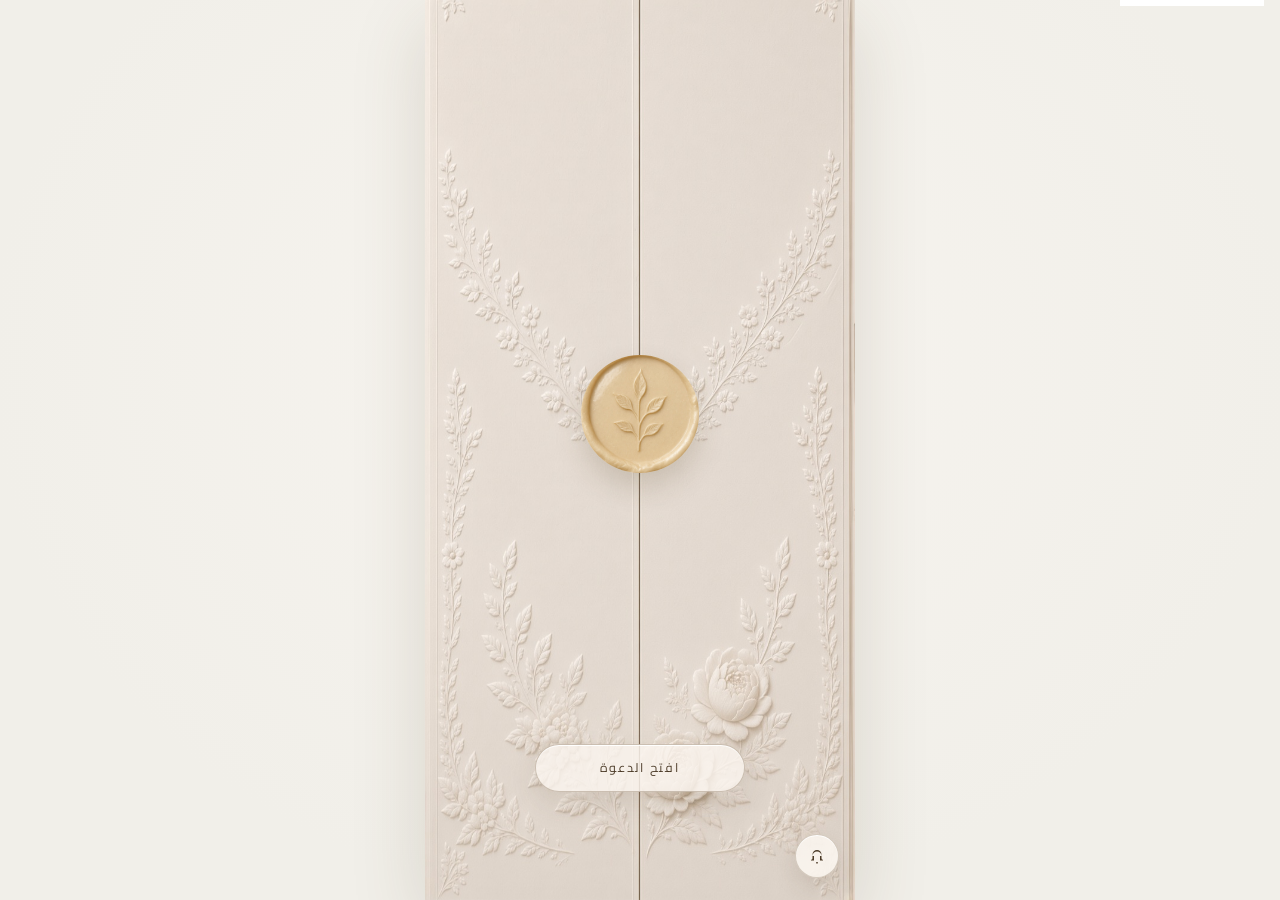
<file: index.html>
<!DOCTYPE html>
<html lang="ar" dir="rtl">
<head>
  <meta charset="UTF-8" />
  <meta name="viewport" content="width=device-width, initial-scale=1, viewport-fit=cover" />
  <meta name="color-scheme" content="light" />
  <title>دعوة زفاف | عمر &amp; شيماء</title>
  <meta name="description" content="أفراح آل باداود و آل بازمول — دعوة لحضور حفل زفاف عمر وشيماء في قاعة شغف." />
  <meta name="author" content="آل باداود و آل بازمول" />
  <meta name="robots" content="index, follow" />
  <meta name="theme-color" content="#f3efe8" />
  <link rel="canonical" href="https://smartcodecrew.github.io/engagement-invitation/" />
  <meta property="og:type" content="website" />
  <meta property="og:locale" content="ar_SA" />
  <meta property="og:url" content="https://smartcodecrew.github.io/engagement-invitation/" />
  <meta property="og:title" content="دعوة زفاف | عمر &amp; شيماء" />
  <meta property="og:description" content="أفراح آل باداود و آل بازمول — نتشرف بدعوتكم لحضور حفل الزفاف." />
  <meta property="og:image" content="https://smartcodecrew.github.io/engagement-invitation/assets/images/elysee-frame.jpg" />
  <meta name="twitter:card" content="summary_large_image" />
  <meta name="twitter:title" content="دعوة زفاف | عمر &amp; شيماء" />
  <meta name="twitter:description" content="أفراح آل باداود و آل بازمول." />
  <meta name="twitter:image" content="https://smartcodecrew.github.io/engagement-invitation/assets/images/elysee-frame.jpg" />
  <link rel="icon" type="image/svg+xml" href="assets/icons/favicon.svg" />
  <link rel="manifest" href="site.webmanifest" />
  <link rel="preconnect" href="https://fonts.googleapis.com" />
  <link rel="preconnect" href="https://fonts.gstatic.com" crossorigin />
  <link href="https://fonts.googleapis.com/css2?family=Amiri:ital,wght@0,400;0,700;1,400&family=Aref+Ruqaa:wght@400;700&family=Cairo:wght@400;500;600&family=Cormorant+Garamond:wght@500;600&display=swap" rel="stylesheet" />
  <link rel="stylesheet" href="style.css" />
  <script type="application/ld+json">
  {"@context":"https://schema.org","@type":"Event","name":"حفل زفاف عمر وشيماء","startDate":"2026-11-09","eventAttendanceMode":"https://schema.org/OfflineEventAttendanceMode","eventStatus":"https://schema.org/EventScheduled","location":{"@type":"Place","name":"قاعة شغف - الإسكان الجنوبي"},"organizer":{"@type":"Organization","name":"أفراح آل باداود و آل بازمول"}}
  </script>
</head>
<body>
  <a class="skip-link" href="#story">تخطي إلى الدعوة</a>

  <div class="hud" id="hud">
    <button type="button" class="pill pill--float" id="scroll-next" hidden>إلى الأسفل <i class="chev" aria-hidden="true"></i></button>
    <button type="button" class="music" id="music-toggle" aria-label="تشغيل الموسيقى" aria-pressed="false">
      <svg viewBox="0 0 24 24" aria-hidden="true"><path fill="currentColor" d="M12 4a6 6 0 0 0-6 6v5a2 2 0 0 1-2 2v1h4v-6H6a6 6 0 0 1 12 0h-2v6h4v-1a2 2 0 0 1-2-2v-5a6 6 0 0 0-6-6zm-1 16h2v2h-2z"/></svg>
    </button>
    <audio id="bg-music" preload="none" loop></audio>
  </div>

  <div id="doors" class="doors" role="dialog" aria-modal="true" aria-label="فتح الدعوة">
    <div class="doors__pair" id="doors-pair">
      <div class="door door--left" aria-hidden="true"></div>
      <div class="door door--right" aria-hidden="true"></div>
      <button type="button" class="doors__open" id="open-invite">
        <span class="seal">
          <img src="assets/images/wax-seal.jpg" alt="" />
        </span>
        <span class="pill">افتح الدعوة</span>
      </button>
    </div>
  </div>

  <main id="stage" class="stage" aria-hidden="true">
    <p class="brand">دعوة زفاف</p>
    <div class="scroller" id="scroller">
      <section class="panel panel--cover" id="cover">
        <p class="cover__families rise" id="cover-families">أفراح آل باداود و آل بازمول</p>
        <h1 class="cover__names">
          <span class="script rise" id="cover-groom">عمر</span>
          <span class="script script--amp rise">&amp;</span>
          <span class="script rise" id="cover-bride">شيماء</span>
        </h1>
        <p class="cover__guest rise" id="cover-guest" hidden></p>
      </section>

      <section class="panel panel--letter" id="story" aria-labelledby="letter-title">
        <h2 id="letter-title" class="stack-names rise">
          <span id="letter-groom">عمر</span>
          <span class="script script--and">و</span>
          <span id="letter-bride">شيماء</span>
        </h2>
        <div class="ornament rise" aria-hidden="true"><span></span><i></i><span></span></div>
        <div class="letter rise" id="letter-body"></div>
      </section>

      <section class="panel" id="when" aria-label="التاريخ">
        <div class="kicker rise"><span id="date-kicker">التاريخ</span></div>
        <div class="ornament rise" aria-hidden="true"><span></span><i></i><span></span></div>
        <div class="medal rise">
          <svg class="medal__sprig" viewBox="0 0 80 36" aria-hidden="true">
            <path d="M40 34 V10 M40 16 C32 10 28 6 30 2 M40 18 C48 12 54 8 52 3 M40 22 C33 18 30 16 32 12 M40 22 C47 18 52 16 50 12" fill="none" stroke="currentColor" stroke-width="1" stroke-linecap="round"/>
          </svg>
          <p class="medal__day" id="date-day">09</p>
          <p class="medal__month" id="date-month">نوفمبر</p>
          <p class="medal__year" id="date-year">2026</p>
          <i class="gem" aria-hidden="true"></i>
          <p class="medal__week" id="date-weekday">الاثنين</p>
          <p class="medal__hijri" id="date-hijri">29/5/1448 هـ</p>
          <a class="pill pill--mini" id="calendar-link" href="#" download="wedding.ics">أضف إلى التقويم</a>
        </div>
      </section>

      <section class="panel" id="location" aria-labelledby="loc-title">
        <p class="mini-names rise" id="loc-names">عمر<br>و<br>شيماء</p>
        <div class="ornament rise" aria-hidden="true"><span></span><i></i><span></span></div>
        <p class="kicker rise" id="loc-title"><span>الموقع</span></p>
        <div class="compass rise" aria-hidden="true">
          <svg viewBox="0 0 220 200">
            <path d="M36 188 V78 Q36 22 110 22 Q184 22 184 78 V188" fill="none" stroke="currentColor" stroke-width="1.1"/>
            <path d="M22 188 H198" fill="none" stroke="currentColor" stroke-width="1"/>
            <circle cx="110" cy="112" r="46" fill="none" stroke="currentColor" stroke-width=".7"/>
            <circle cx="110" cy="112" r="28" fill="none" stroke="currentColor" stroke-width=".6"/>
            <path d="M110 48 V176 M48 112 H172" fill="none" stroke="currentColor" stroke-width=".55"/>
            <path d="M110 58 l3 8 h-6z" fill="currentColor"/>
            <text x="110" y="44" text-anchor="middle" font-size="11" fill="currentColor" font-family="Cormorant Garamond, serif">N</text>
            <path d="M110 78 c-8 16 -6 28 0 40 c6-12 8-24 0-40z" fill="currentColor"/>
            <circle cx="110" cy="92" r="7" fill="none" stroke="#f6f1ea" stroke-width="3"/>
            <circle cx="110" cy="92" r="5.5" fill="currentColor"/>
          </svg>
          <p class="compass__tag" id="compass-tag">قاعة شغف</p>
        </div>
        <p class="venue-script rise" id="venue-name">قاعة شغف</p>
        <p class="venue-address rise" id="venue-address">الإسكان الجنوبي</p>
        <a class="pill pill--wide rise" id="maps-link" href="#" target="_blank" rel="noopener noreferrer">افتح الخريطة</a>
      </section>

      <section class="panel" id="countdown" aria-labelledby="cd-title">
        <p class="kicker rise" id="cd-title"><span>يبدأ الحفل بعد</span></p>
        <div class="ornament rise" aria-hidden="true"><span></span><i></i><span></span></div>
        <div class="days rise">
          <span class="days__line" aria-hidden="true"></span>
          <span class="days__num" id="cd-days">0</span>
          <span class="days__line" aria-hidden="true"></span>
        </div>
        <p class="days__label rise">يوم</p>
        <div class="clock rise" role="group" aria-label="الساعات والدقائق والثواني">
          <div><span id="cd-hours">00</span><small>ساعة</small></div>
          <b aria-hidden="true">:</b>
          <div><span id="cd-minutes">00</span><small>دقيقة</small></div>
          <b aria-hidden="true">:</b>
          <div><span id="cd-seconds">00</span><small>ثانية</small></div>
        </div>
        <p class="quote rise" id="cd-quote"></p>
        <p class="sr-only" id="cd-live" aria-live="polite"></p>
      </section>

      <section class="panel" id="program" aria-labelledby="program-title">
        <p class="kicker rise" id="program-title"><span>مسار الحفل</span></p>
        <div class="ornament rise" aria-hidden="true"><span></span><i></i><span></span></div>
        <ol class="steps" id="steps"></ol>
      </section>

      <section class="panel" id="notes" aria-labelledby="notes-title">
        <p class="kicker rise" id="notes-title"><span>تنبيهات</span></p>
        <div class="ornament rise" aria-hidden="true"><span></span><i></i><span></span></div>
        <ul class="steps steps--rules" id="rules"></ul>
      </section>

      <section class="panel panel--gallery" id="gallery" aria-labelledby="gallery-title">
        <h2 class="script script--md rise" id="gallery-title">أجمل اللحظات</h2>
        <div class="ornament rise" aria-hidden="true"><span></span><i></i><span></span></div>
        <p class="fine rise" id="gallery-lead">لحظات هذه الليلة تكتمل بحضوركم</p>
        <div class="mosaic rise" id="mosaic">
          <figure class="mosaic__hero"><img src="assets/images/elysee-frame.jpg" alt="" /></figure>
          <figure><img src="assets/images/elysee-doors.jpg" alt="" /></figure>
          <figure><img src="assets/images/elysee-frame.jpg" alt="" /></figure>
        </div>
      </section>

      <section class="panel" id="wish" aria-labelledby="wish-title">
        <h2 class="script script--md rise" id="wish-title">كلمة منك</h2>
        <div class="ornament rise" aria-hidden="true"><span></span><i></i><span></span></div>
        <p class="fine rise">اكتب اسمك ورسالة قصيرة للعروسين</p>
        <form class="card-form rise" id="wish-form">
          <input id="wish-name" name="name" type="text" maxlength="40" placeholder="الاسم" autocomplete="name" required />
          <textarea id="wish-text" name="text" maxlength="180" rows="3" placeholder="رسالتك..." required></textarea>
          <button class="pill pill--solid" type="submit">أرسِل الكلمة</button>
        </form>
        <p class="thanks rise" id="wish-thanks" hidden>شكرًا، حُفظت كلمتك على هذا الجهاز</p>
      </section>

      <section class="panel" id="rsvp" aria-labelledby="rsvp-title">
        <h2 class="script script--md rise" id="rsvp-title">تأكيد الحضور</h2>
        <div class="ornament rise" aria-hidden="true"><span></span><i></i><span></span></div>
        <p class="fine rise">شاركنا إن كنت تشرفنا بالحضور</p>
        <form class="card-form rise" id="rsvp-form">
          <input id="rsvp-name" name="name" type="text" maxlength="40" placeholder="الاسم" autocomplete="name" required />
          <div class="choice" role="group" aria-label="الحضور">
            <button type="button" class="pill is-pick" id="rsvp-yes" aria-pressed="true">سأحضر</button>
            <button type="button" class="pill" id="rsvp-no" aria-pressed="false">أعتذر</button>
          </div>
          <div class="stepper" id="rsvp-count-wrap">
            <button type="button" id="count-minus" aria-label="إنقاص العدد">−</button>
            <span id="rsvp-count">1</span>
            <button type="button" id="count-plus" aria-label="زيادة العدد">+</button>
          </div>
          <button class="pill pill--solid" type="submit">إرسال</button>
        </form>
        <p class="thanks rise" id="rsvp-thanks" hidden>شكرًا، تم حفظ ردك على هذا الجهاز</p>
      </section>

      <section class="panel" id="gift" aria-labelledby="gift-title">
        <p class="kicker rise" id="gift-title"><span>الهدية</span></p>
        <div class="ornament rise" aria-hidden="true"><span></span><i></i><span></span></div>
        <p class="script script--md rise" id="gift-lead">حضوركم هو أجمل هدية</p>
        <div class="iban rise" id="iban-card" hidden>
          <p class="fine" id="iban-owner"></p>
          <p class="iban__num" id="iban-num"></p>
          <button type="button" class="pill pill--mini" id="iban-copy">انسخ الآيبان</button>
        </div>
      </section>

      <section class="panel panel--end" id="ending">
        <h2 class="stack-names rise">
          <span id="end-groom">عمر</span>
          <span class="script script--and">و</span>
          <span id="end-bride">شيماء</span>
        </h2>
        <div class="ornament rise" aria-hidden="true"><span></span><i></i><span></span></div>
        <p class="closing rise" id="closing-text">وبحضوركم يتم الفرح والسرور</p>
        <p class="closing__date rise" id="closing-date">9 نوفمبر 2026</p>
        <p class="credit rise">الموسيقى: Gymnopédie No. 1 — Kevin MacLeod، برخصة CC BY 4.0</p>
      </section>
    </div>
  </main>

  <script src="https://cdn.jsdelivr.net/npm/gsap@3.12.5/dist/gsap.min.js" defer></script>
  <script src="script.js" defer></script>
</body>
</html>
</file>
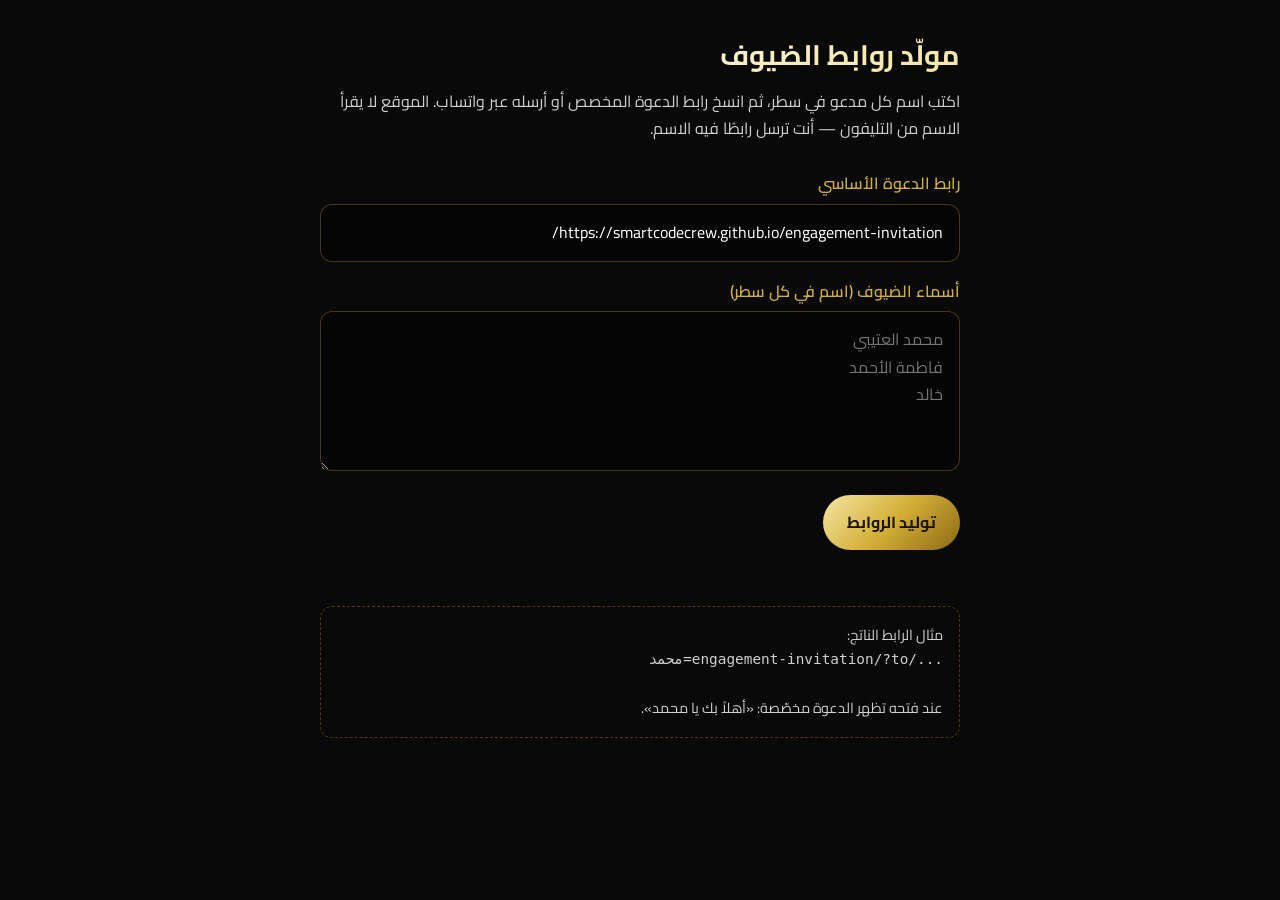
<file: guests.html>
<!DOCTYPE html>
<html lang="ar" dir="rtl">
<head>
  <meta charset="UTF-8" />
  <meta name="viewport" content="width=device-width, initial-scale=1" />
  <meta name="robots" content="noindex" />
  <title>مولّد روابط الضيوف</title>
  <link rel="preconnect" href="https://fonts.googleapis.com" />
  <link href="https://fonts.googleapis.com/css2?family=Cairo:wght@400;600;700&display=swap" rel="stylesheet" />
  <style>
    :root {
      --bg: #090909;
      --accent: #d4af37;
      --text: #fff;
      --muted: #cfcfcf;
      --card: rgba(255, 255, 255, 0.08);
    }
    * { box-sizing: border-box; margin: 0; padding: 0; }
    body {
      font-family: Cairo, sans-serif;
      background: var(--bg);
      color: var(--text);
      min-height: 100vh;
      padding: 2rem 1.25rem 4rem;
      line-height: 1.7;
    }
    .wrap { max-width: 640px; margin: 0 auto; }
    h1 {
      font-size: 1.75rem;
      background: linear-gradient(135deg, #fff, #f5e6a3);
      -webkit-background-clip: text;
      background-clip: text;
      color: transparent;
      margin-bottom: 0.5rem;
    }
    .lead { color: var(--muted); margin-bottom: 1.75rem; }
    label { display: block; margin-bottom: 0.4rem; color: var(--accent); font-weight: 600; }
    textarea, input {
      width: 100%;
      padding: 0.9rem 1rem;
      border-radius: 12px;
      border: 1px solid rgba(212, 175, 55, 0.3);
      background: rgba(0, 0, 0, 0.4);
      color: var(--text);
      font: inherit;
      margin-bottom: 1rem;
    }
    textarea { min-height: 160px; resize: vertical; }
    button {
      font: inherit;
      font-weight: 700;
      cursor: pointer;
      border: none;
      border-radius: 999px;
      padding: 0.85rem 1.5rem;
      background: linear-gradient(135deg, #f5e6a3, #d4af37, #8b6914);
      color: #1a1408;
      margin-left: 0.5rem;
      margin-bottom: 0.5rem;
    }
    .list { margin-top: 1.5rem; display: grid; gap: 0.75rem; }
    .row {
      background: var(--card);
      border: 1px solid rgba(212, 175, 55, 0.22);
      border-radius: 14px;
      padding: 1rem;
    }
    .row strong { display: block; margin-bottom: 0.35rem; }
    .row a { color: var(--accent); word-break: break-all; font-size: 0.9rem; }
    .actions { margin-top: 0.65rem; display: flex; flex-wrap: wrap; gap: 0.4rem; }
    .actions button {
      background: transparent;
      border: 1px solid rgba(212, 175, 55, 0.45);
      color: var(--accent);
      padding: 0.45rem 0.9rem;
      font-size: 0.85rem;
    }
    .hint {
      margin-top: 1.5rem;
      color: var(--muted);
      font-size: 0.9rem;
      padding: 1rem;
      border: 1px dashed rgba(212, 175, 55, 0.3);
      border-radius: 12px;
    }
    .toast {
      position: fixed;
      bottom: 1.5rem;
      left: 50%;
      transform: translateX(-50%);
      background: #1a1a1a;
      border: 1px solid var(--accent);
      padding: 0.7rem 1.2rem;
      border-radius: 999px;
      opacity: 0;
      transition: opacity 0.3s;
      pointer-events: none;
    }
    .toast.show { opacity: 1; }
  </style>
</head>
<body>
  <div class="wrap">
    <h1>مولّد روابط الضيوف</h1>
    <p class="lead">
      اكتب اسم كل مدعو في سطر، ثم انسخ رابط الدعوة المخصص أو أرسله عبر واتساب.
      الموقع لا يقرأ الاسم من التليفون — أنت ترسل رابطًا فيه الاسم.
    </p>

    <label for="base">رابط الدعوة الأساسي</label>
    <input id="base" type="url" value="https://smartcodecrew.github.io/engagement-invitation/" />

    <label for="names">أسماء الضيوف (اسم في كل سطر)</label>
    <textarea id="names" placeholder="محمد العتيبي&#10;فاطمة الأحمد&#10;خالد"></textarea>

    <button type="button" id="generate">توليد الروابط</button>

    <div class="list" id="list"></div>

    <p class="hint">
      مثال الرابط الناتج:<br />
      <code>.../engagement-invitation/?to=محمد</code><br /><br />
      عند فتحه تظهر الدعوة مخصّصة: «أهلاً بك يا محمد».
    </p>
  </div>

  <div class="toast" id="toast">تم النسخ</div>

  <script>
    const baseInput = document.getElementById("base");
    const namesInput = document.getElementById("names");
    const list = document.getElementById("list");
    const toast = document.getElementById("toast");

    function showToast(msg) {
      toast.textContent = msg;
      toast.classList.add("show");
      setTimeout(() => toast.classList.remove("show"), 1600);
    }

    function buildLink(name) {
      const base = (baseInput.value || "").replace(/\/?$/, "/");
      return `${base}?to=${encodeURIComponent(name)}`;
    }

    function whatsappUrl(name, link) {
      const text = `السلام عليكم ${name} 🌿\nنتشرف بدعوتكم لحضور حفل الخطوبة:\n${link}`;
      return `https://wa.me/?text=${encodeURIComponent(text)}`;
    }

    document.getElementById("generate").addEventListener("click", () => {
      const names = namesInput.value
        .split(/\n+/)
        .map((n) => n.trim())
        .filter(Boolean);

      list.innerHTML = "";
      if (!names.length) {
        showToast("أضف اسمًا واحدًا على الأقل");
        return;
      }

      names.forEach((name) => {
        const link = buildLink(name);
        const row = document.createElement("div");
        row.className = "row";
        row.innerHTML = `
          <strong>${name}</strong>
          <a href="${link}" target="_blank" rel="noopener">${link}</a>
          <div class="actions">
            <button type="button" data-copy="${link}">نسخ الرابط</button>
            <a href="${whatsappUrl(name, link)}" target="_blank" rel="noopener">
              <button type="button">واتساب</button>
            </a>
          </div>
        `;
        list.appendChild(row);
      });
    });

    list.addEventListener("click", async (e) => {
      const btn = e.target.closest("[data-copy]");
      if (!btn) return;
      try {
        await navigator.clipboard.writeText(btn.dataset.copy);
        showToast("تم نسخ الرابط");
      } catch {
        showToast("تعذر النسخ");
      }
    });
  </script>
</body>
</html>
</file>
<file: style.css>
/* Élysée cream invitation — عمر & شيماء */

:root {
  --paper: #f6f1ea;
  --outer: #f1efe9;
  --ink: #4b3a27;
  --ink-soft: #6d5a40;
  --gold: #a8926e;
  --gold-deep: #5f461f;
  --line: rgba(168, 146, 110, 0.55);
  --serif: "Cormorant Garamond", Georgia, serif;
  --script: "Aref Ruqaa", "Amiri", serif;
  --body: "Amiri", "Cairo", serif;
  --sans: "Cairo", sans-serif;
  --shadow: 0 24px 70px rgba(90, 70, 40, 0.16);
}

* { box-sizing: border-box; margin: 0; padding: 0; }
[hidden] { display: none !important; }

html, body {
  height: 100%;
  background: var(--outer);
  color: var(--ink);
  font-family: var(--sans);
}

body {
  min-height: 100dvh;
  display: grid;
  place-items: center;
}

button, a, input, textarea { font-family: inherit; color: inherit; }

.skip-link {
  position: absolute;
  top: -40px;
  right: 1rem;
  background: #fff;
  padding: 0.5rem 1rem;
  z-index: 100;
}
.skip-link:focus { top: 0.5rem; }

.sr-only {
  position: absolute;
  width: 1px;
  height: 1px;
  overflow: hidden;
  clip: rect(0, 0, 0, 0);
}

.stage,
.doors__pair {
  width: min(430px, 100vw);
  height: min(100dvh, 920px);
  position: relative;
  overflow: hidden;
  background: var(--paper);
  box-shadow: var(--shadow);
}

@media (max-width: 480px) {
  .stage, .doors__pair { box-shadow: none; height: 100dvh; width: 100vw; }
}

/* ---------- doors ---------- */
.doors {
  position: fixed;
  inset: 0;
  z-index: 40;
  display: grid;
  place-items: center;
  background: radial-gradient(ellipse at 50% 40%, #f7f4ef, var(--outer) 72%);
}
.doors.is-open { pointer-events: none; }

.doors__pair {
  display: grid;
  grid-template-columns: 1fr 1fr;
  direction: ltr;
}

.door {
  background-image: url("assets/images/elysee-doors.jpg");
  background-repeat: no-repeat;
  background-size: 200% 100%;
  will-change: transform;
}
.door--left { background-position: left center; }
.door--right { background-position: right center; box-shadow: inset 1px 0 0 rgba(255,255,255,.35); }

.doors__open {
  position: absolute;
  inset: 0;
  border: 0;
  background: transparent;
  cursor: pointer;
  z-index: 2;
}

.seal {
  position: absolute;
  left: 50%;
  top: 46%;
  width: 118px;
  height: 118px;
  margin: -59px 0 0 -59px;
  border-radius: 50%;
  overflow: hidden;
  box-shadow: 0 14px 28px rgba(80, 60, 30, 0.18);
}
.seal img {
  width: 178%;
  height: 178%;
  object-fit: cover;
  margin: -39% 0 0 -39%;
  pointer-events: none;
  animation: seal-idle 3.4s ease-in-out infinite;
}

@keyframes seal-idle {
  50% { transform: scale(1.04); }
}

/* ---------- hud ---------- */
.hud {
  position: fixed;
  z-index: 70;
  left: 50%;
  top: 50%;
  transform: translate(-50%, -50%);
  width: min(430px, 100vw);
  height: min(100dvh, 920px);
  pointer-events: none;
}
@media (max-width: 480px) {
  .hud { width: 100vw; height: 100dvh; }
}
.hud button, .hud a { pointer-events: auto; }

.music {
  position: absolute;
  right: 16px;
  bottom: 22px;
  width: 44px;
  height: 44px;
  border-radius: 50%;
  border: 0.8px solid rgba(120, 98, 72, 0.28);
  background: rgba(250, 245, 238, 0.92);
  color: var(--ink);
  display: grid;
  place-items: center;
  box-shadow: inset 0 1px 0 rgba(255,255,255,.9), 0 10px 22px rgba(92, 72, 48, 0.14);
  cursor: pointer;
}
.music svg { width: 18px; height: 18px; }
.music.is-on { color: var(--gold-deep); }
.music.is-on svg { animation: beat 1.5s ease-in-out infinite; }
@keyframes beat {
  50% { transform: scale(1.08); }
}

/* ---------- stage ---------- */
.stage {
  z-index: 1;
  background:
    url("assets/images/elysee-frame.jpg") center / cover no-repeat,
    var(--paper);
}

.brand {
  position: absolute;
  top: 6.2%;
  left: 0;
  right: 0;
  text-align: center;
  z-index: 5;
  pointer-events: none;
  font-family: var(--serif);
  font-size: 13px;
  letter-spacing: 0.08em;
  color: var(--gold-deep);
}

.scroller {
  position: relative;
  z-index: 2;
  height: 100%;
  overflow-y: auto;
  scroll-snap-type: y mandatory;
  scroll-behavior: smooth;
  scrollbar-width: none;
}
.scroller::-webkit-scrollbar { display: none; }

.panel {
  min-height: 100%;
  scroll-snap-align: start;
  display: flex;
  flex-direction: column;
  align-items: center;
  justify-content: center;
  text-align: center;
  padding: 18% 13% 22%;
  gap: 0.35rem;
}

.rise {
  opacity: 0;
  transform: translateY(16px);
}
.panel.in .rise {
  animation: rise 0.85s cubic-bezier(.2,.7,.2,1) forwards;
  animation-delay: calc(var(--d, 0) * 70ms);
}
@keyframes rise {
  to { opacity: 1; transform: none; }
}

@media (prefers-reduced-motion: reduce) {
  .rise { opacity: 1; transform: none; animation: none !important; }
  .seal { animation: none; }
  .scroller { scroll-behavior: auto; }
}

.script {
  font-family: var(--script);
  font-weight: 400;
  color: var(--gold);
  text-shadow:
    0 3px 3px rgba(255, 255, 255, 0.96),
    0 -1px 2px rgba(78, 52, 22, 0.22),
    0 5px 14px rgba(255, 255, 255, 0.35);
  line-height: 1.15;
}
.script--amp { font-family: var(--serif); font-size: 1.7rem; font-style: italic; }
.script--and { font-size: 1.35rem; }
.script--md { font-size: clamp(1.8rem, 6vw, 2.15rem); }

.cover__families {
  font-size: 0.92rem;
  color: var(--gold-deep);
  margin-bottom: 0.85rem;
  max-width: 16em;
  line-height: 1.7;
}
.cover__names {
  display: flex;
  flex-direction: column;
  align-items: center;
  gap: 0.15rem;
}
.cover__names .script { font-size: clamp(3.4rem, 14vw, 4.4rem); }
.cover__guest {
  margin-top: 1rem;
  color: var(--ink-soft);
  font-family: var(--body);
}

.stack-names {
  display: flex;
  flex-direction: column;
  align-items: center;
  font-family: var(--script);
  font-weight: 400;
  font-size: clamp(2.4rem, 10vw, 3.1rem);
  color: var(--gold);
  text-shadow: 0 2px 2px rgba(255,255,255,.9), 0 -1px 1px rgba(78,52,22,.18);
  line-height: 1.05;
}

.ornament {
  display: flex;
  align-items: center;
  gap: 10px;
  width: 132px;
  margin: 0.35rem 0 0.55rem;
  color: var(--gold);
}
.ornament span { flex: 1; height: 1px; background: currentColor; opacity: 0.7; }
.ornament i {
  width: 6px;
  height: 6px;
  border: 1px solid currentColor;
  transform: rotate(45deg);
}

.kicker {
  font-size: 0.78rem;
  letter-spacing: 0.22em;
  color: var(--gold-deep);
  font-weight: 500;
}

.letter {
  font-family: var(--body);
  font-size: 0.98rem;
  line-height: 1.85;
  color: var(--gold-deep);
  max-width: 19em;
}
.letter p + p { margin-top: 0.55rem; }
.letter .emph { font-family: var(--script); font-size: 1.25rem; color: var(--gold); }

.panel--letter { justify-content: flex-start; padding-top: 16%; }

.medal {
  margin-top: 0.4rem;
  width: min(250px, 78%);
  padding: 1.3rem 1rem 1.15rem;
  border: 1px solid rgba(168, 146, 110, 0.45);
  border-radius: 46% 46% 42% 42% / 18% 18% 16% 16%;
  box-shadow: inset 0 0 0 5px rgba(246, 241, 234, 0.65), inset 0 0 0 6px rgba(168, 146, 110, 0.28);
  display: flex;
  flex-direction: column;
  align-items: center;
  gap: 0.15rem;
  color: var(--gold);
}
.medal__sprig { width: 54px; height: 28px; }
.medal__day {
  font-family: var(--serif);
  font-size: 3.4rem;
  line-height: 1;
  font-weight: 500;
}
.medal__month { letter-spacing: 0.28em; font-size: 0.78rem; color: var(--gold-deep); }
.medal__year { font-family: var(--serif); letter-spacing: 0.35em; font-size: 0.95rem; }
.medal__week { letter-spacing: 0.22em; font-size: 0.78rem; color: var(--gold-deep); margin-top: 0.2rem; }
.medal__hijri { font-family: var(--serif); font-size: 1.15rem; margin: 0.15rem 0 0.45rem; }
.gem {
  width: 5px; height: 5px;
  border: 1px solid var(--gold);
  transform: rotate(45deg);
  margin: 0.2rem 0;
}

.mini-names {
  font-family: var(--serif);
  letter-spacing: 0.28em;
  font-size: 0.78rem;
  line-height: 1.45;
  color: var(--gold-deep);
}

.compass { position: relative; width: min(210px, 70%); color: var(--gold); margin: 0.2rem 0 0.4rem; }
.compass svg { width: 100%; height: auto; display: block; }
.compass__tag { display: none; }

.venue-script {
  font-family: var(--script);
  font-size: 1.85rem;
  color: var(--gold);
  text-shadow: 0 2px 2px rgba(255,255,255,.85);
}
.venue-address { color: var(--ink); font-size: 0.92rem; margin-bottom: 0.7rem; }

.pill {
  display: inline-flex;
  align-items: center;
  justify-content: center;
  gap: 0.4rem;
  border-radius: 999px;
  border: 0.8px solid rgba(120, 98, 72, 0.34);
  background: rgba(250, 245, 238, 0.82);
  color: var(--ink);
  box-shadow: inset 0 1px 0 rgba(255,255,255,.92), 0 12px 28px rgba(92, 72, 48, 0.12);
  padding: 0.72rem 1.35rem;
  font-size: 0.78rem;
  letter-spacing: 0.14em;
  text-decoration: none;
  cursor: pointer;
}
.doors__open .pill {
  position: absolute;
  left: 50%;
  bottom: 12%;
  transform: translateX(-50%);
  min-width: 210px;
}
.pill--float {
  position: absolute;
  left: 50%;
  bottom: 22px;
  transform: translateX(-50%);
  letter-spacing: 0.04em;
  padding: 0.62rem 1.1rem;
  font-size: 0.8rem;
}
.pill--wide { min-width: 210px; margin-top: 0.35rem; }
.pill--mini { letter-spacing: 0.08em; padding: 0.45rem 0.9rem; font-size: 0.72rem; margin-top: 0.35rem; }
.pill--solid {
  background: #c4b08a;
  color: #3d2e18;
  border-color: transparent;
}
.pill.is-pick {
  background: #c4b08a;
  color: #3d2e18;
  border-color: transparent;
}
.chev {
  width: 7px;
  height: 7px;
  border-left: 1.5px solid currentColor;
  border-bottom: 1.5px solid currentColor;
  transform: rotate(-45deg) translateY(-1px);
  display: inline-block;
}

.days {
  display: flex;
  align-items: center;
  gap: 0.8rem;
  color: var(--gold);
  margin-top: 0.6rem;
}
.days__num {
  font-family: var(--serif);
  font-size: 4.6rem;
  font-weight: 500;
  line-height: 0.9;
  font-style: italic;
}
.days__line {
  width: 42px;
  height: 1px;
  background: var(--gold);
  position: relative;
}
.days__line::after {
  content: "";
  position: absolute;
  top: 50%;
  width: 4px;
  height: 4px;
  border-radius: 50%;
  background: var(--gold);
  transform: translateY(-50%);
}
.days__line:first-child::after { left: 0; }
.days__line:last-child::after { right: 0; }
.days__label { letter-spacing: 0.42em; font-size: 0.72rem; color: var(--gold-deep); }

.clock {
  display: flex;
  align-items: flex-start;
  gap: 0.7rem;
  margin: 0.85rem 0 0.4rem;
  color: var(--gold);
}
.clock span {
  font-family: var(--serif);
  font-size: 1.55rem;
  letter-spacing: 0.12em;
  display: block;
}
.clock small {
  display: block;
  font-family: var(--sans);
  font-size: 0.62rem;
  letter-spacing: 0.18em;
  color: var(--gold-deep);
}
.clock b { font-weight: 400; font-family: var(--serif); font-size: 1.4rem; line-height: 1.3; }

.quote {
  font-family: var(--body);
  font-style: italic;
  color: var(--gold-deep);
  max-width: 16em;
  line-height: 1.8;
  margin-top: 0.35rem;
}

.steps {
  list-style: none;
  display: flex;
  flex-direction: column;
  align-items: center;
  gap: 0.15rem;
  width: min(280px, 100%);
}
.steps li {
  display: flex;
  flex-direction: column;
  align-items: center;
  gap: 0.15rem;
}
.steps .time {
  font-family: var(--serif);
  letter-spacing: 0.22em;
  color: var(--gold);
  font-size: 0.95rem;
}
.steps .title {
  font-family: var(--script);
  font-size: 1.55rem;
  color: var(--gold);
}
.steps .text {
  font-family: var(--body);
  color: var(--gold-deep);
  font-size: 0.92rem;
  line-height: 1.7;
  max-width: 18em;
}
.steps .ornament { margin: 0.45rem 0; }

.fine { color: var(--ink-soft); font-size: 0.92rem; line-height: 1.7; max-width: 18em; }

.mosaic {
  width: min(280px, 92%);
  display: grid;
  grid-template-columns: 1fr 1fr;
  gap: 8px;
  margin-top: 0.4rem;
}
.mosaic figure {
  margin: 0;
  overflow: hidden;
  border-radius: 18px 18px 16px 16px;
  border: 1px solid rgba(168, 146, 110, 0.35);
  background: #f3eee6;
  aspect-ratio: 1 / 1.05;
}
.mosaic__hero {
  grid-column: 1 / -1;
  aspect-ratio: 1.35 / 1 !important;
  border-radius: 90px 90px 18px 18px !important;
}
.mosaic img { width: 100%; height: 100%; object-fit: cover; display: block; }
.mosaic__hero img { object-position: center 78%; }
.mosaic figure:nth-child(2) img { object-position: 20% 70%; }
.mosaic figure:nth-child(3) img { object-position: 80% 72%; }

.card-form {
  width: min(280px, 100%);
  display: flex;
  flex-direction: column;
  gap: 0.55rem;
  margin-top: 0.4rem;
}
.card-form input,
.card-form textarea {
  width: 100%;
  border: 0.8px solid rgba(120, 98, 72, 0.34);
  background: rgba(255, 252, 248, 0.72);
  border-radius: 14px;
  padding: 0.7rem 0.85rem;
  font-size: 0.95rem;
  text-align: center;
  outline: none;
}
.card-form textarea { resize: none; border-radius: 16px; }
.card-form input:focus,
.card-form textarea:focus { border-color: var(--gold); }
.choice { display: flex; gap: 0.45rem; justify-content: center; }
.choice .pill { flex: 1; letter-spacing: 0.04em; }
.stepper {
  display: flex;
  align-items: center;
  justify-content: center;
  gap: 0.8rem;
}
.stepper button {
  width: 34px;
  height: 34px;
  border-radius: 50%;
  border: 0.8px solid rgba(120, 98, 72, 0.34);
  background: rgba(250, 245, 238, 0.9);
  cursor: pointer;
  font-size: 1.1rem;
}
.stepper span { min-width: 1.2rem; font-family: var(--serif); font-size: 1.4rem; }

.thanks {
  font-family: var(--script);
  font-size: 1.45rem;
  color: var(--gold);
  margin-top: 0.6rem;
}

.iban {
  margin-top: 0.6rem;
  padding: 0.9rem 1rem;
  border-radius: 18px;
  border: 1px solid rgba(168, 146, 110, 0.4);
  background: rgba(255,252,248,.45);
}
.iban__num {
  font-family: var(--serif);
  letter-spacing: 0.06em;
  font-size: 1rem;
  margin: 0.25rem 0 0.35rem;
  direction: ltr;
}

.closing {
  font-family: var(--body);
  font-size: 1.15rem;
  color: var(--gold-deep);
  line-height: 1.8;
  max-width: 14em;
}
.closing__date {
  margin-top: 0.35rem;
  letter-spacing: 0.16em;
  font-size: 0.78rem;
  color: var(--gold);
}
.credit {
  margin-top: 1rem;
  font-size: 0.62rem;
  color: rgba(75, 58, 39, 0.55);
  max-width: 18em;
  line-height: 1.5;
}

.panel--gallery { justify-content: flex-start; padding-top: 15%; }
.panel--end { padding-bottom: 26%; }
</file>
